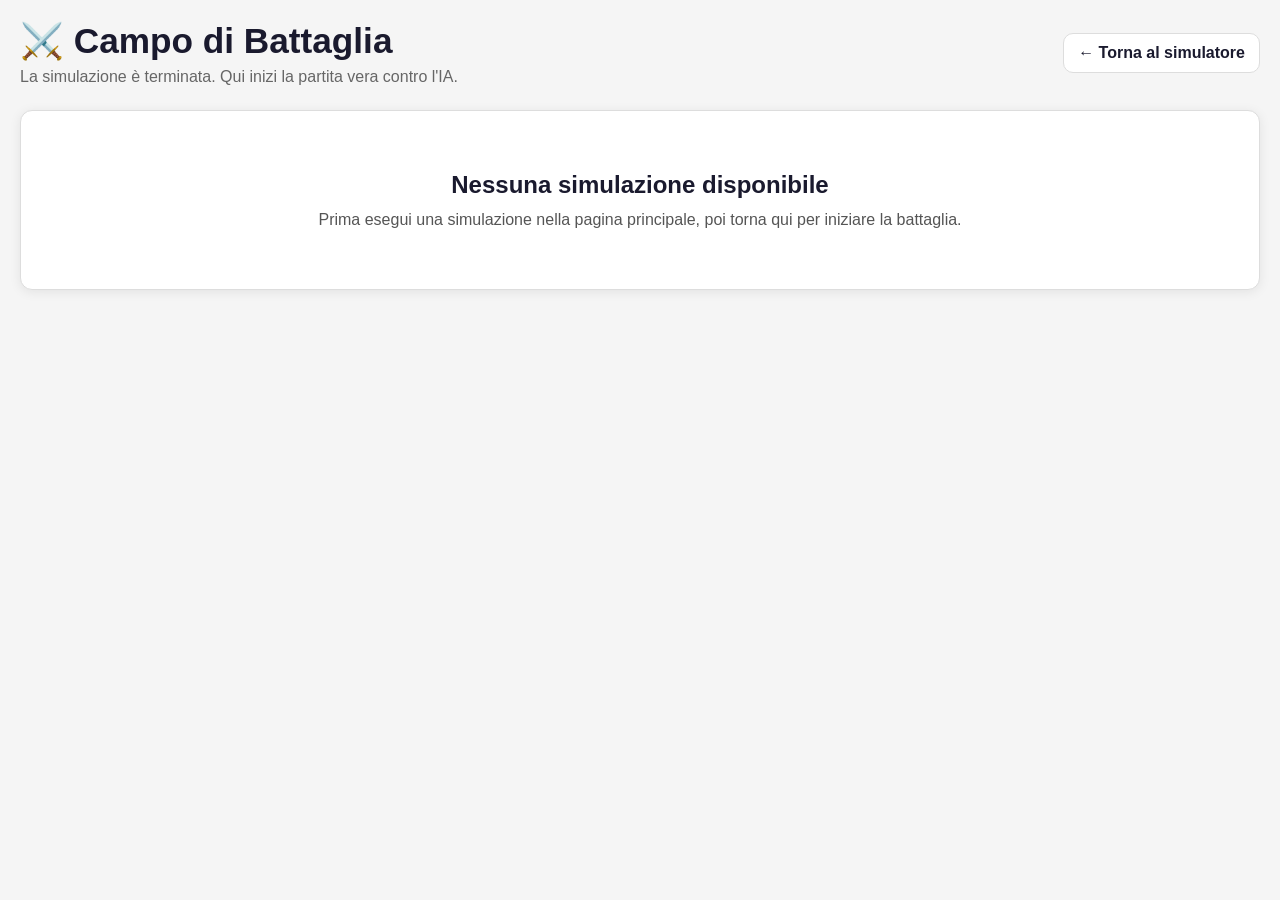
<file: War Advisor/battle.html>
<!DOCTYPE html>
<html lang="it">
<head>
    <meta charset="UTF-8">
    <meta name="viewport" content="width=device-width, initial-scale=1.0">
    <title>War Advisor - Battaglia</title>
    <style>
        :root {
            --primary: #1a1a2e;
            --accent: #e94560;
            --success: #16a34a;
            --bg: #f5f5f5;
            --card-bg: #ffffff;
            --border: #ddd;
        }

        * {
            margin: 0;
            padding: 0;
            box-sizing: border-box;
        }

        body {
            font-family: 'Segoe UI', Tahoma, Geneva, Verdana, sans-serif;
            background: var(--bg);
            color: #333;
            padding: 20px;
        }

        .page {
            max-width: 1400px;
            margin: 0 auto;
        }

        .header {
            display: flex;
            justify-content: space-between;
            align-items: center;
            gap: 16px;
            margin-bottom: 24px;
            flex-wrap: wrap;
        }

        .header h1 {
            color: var(--primary);
            font-size: 2.2em;
        }

        .header p {
            color: #666;
            margin-top: 6px;
        }

        .ghost-link {
            display: inline-block;
            text-decoration: none;
            color: var(--primary);
            font-weight: 700;
            border: 1px solid var(--border);
            border-radius: 10px;
            padding: 10px 14px;
            background: #fff;
        }

        .panel {
            background: var(--card-bg);
            padding: 20px;
            border-radius: 12px;
            box-shadow: 0 2px 12px rgba(0,0,0,0.08);
            border: 1px solid var(--border);
        }

        .battle-toolbar {
            display: flex;
            justify-content: space-between;
            align-items: center;
            gap: 12px;
            margin-bottom: 18px;
            flex-wrap: wrap;
        }

        .battle-status {
            flex: 1;
            min-width: 260px;
            padding: 12px 14px;
            border-radius: 10px;
            background: #f7f8fb;
            border: 1px solid var(--border);
            font-size: 0.95em;
        }

        .status-line {
            display: flex;
            align-items: center;
            gap: 8px;
            flex-wrap: wrap;
        }

        .status-pill {
            display: inline-block;
            padding: 4px 8px;
            border-radius: 999px;
            background: #1a1a2e;
            color: #fff;
            font-weight: 700;
            font-size: 0.78em;
        }

        .status-muted {
            color: #4b5563;
            font-size: 0.86em;
            margin-top: 6px;
        }

        .action-row {
            display: flex;
            gap: 8px;
            flex-wrap: wrap;
            margin-top: 10px;
        }

        .action-btn {
            border: 1px solid var(--border);
            background: #fff;
            color: #1f2937;
            padding: 8px 10px;
            border-radius: 8px;
            font-weight: 700;
            font-size: 0.82em;
            cursor: pointer;
        }

        .action-btn.active {
            background: #1a1a2e;
            color: #fff;
            border-color: #1a1a2e;
        }

        .battle-layout {
            display: grid;
            grid-template-columns: 1.3fr 0.9fr;
            gap: 20px;
        }

        .map-board {
            display: grid;
            gap: 4px;
            background: #fafafa;
            padding: 12px;
            border-radius: 12px;
            border: 1px solid var(--border);
            overflow-x: auto;
        }

        .map-cell {
            min-width: 42px;
            min-height: 42px;
            border: 1px solid rgba(0,0,0,0.08);
            border-radius: 8px;
            font-size: 0.72em;
            font-weight: 700;
            color: #1a1a2e;
            cursor: pointer;
            transition: transform 0.15s, box-shadow 0.15s;
            padding: 2px;
            background: #fff;
        }

        .map-cell:hover {
            transform: translateY(-1px);
            box-shadow: 0 3px 8px rgba(0,0,0,0.12);
        }

        .map-cell:disabled {
            cursor: default;
            opacity: 0.95;
        }

        .terrain-pianura { background: #e9dfc8; }
        .terrain-foresta { background: #c9e4b5; }
        .terrain-montagna { background: #d7d9dd; }
        .terrain-fiume { background: #b8daf7; }
        .terrain-palude { background: #bfd2a8; }

        .cell-player {
            background: #86efac;
            border-color: #111827;
            color: #14532d;
            box-shadow: inset 0 0 0 1px rgba(0, 0, 0, 0.28);
        }

        .cell-ai {
            background: #fca5a5;
            border-color: #111827;
            color: #7f1d1d;
            box-shadow: inset 0 0 0 1px rgba(0, 0, 0, 0.28);
        }

        .cell-player-army {
            outline: 3px solid #15803d;
            outline-offset: -3px;
            box-shadow: 0 0 0 2px rgba(22, 163, 74, 0.35), inset 0 0 0 2px rgba(255,255,255,0.5);
            font-weight: 800;
        }

        .cell-ai-army {
            outline: 3px solid #b91c1c;
            outline-offset: -3px;
            box-shadow: 0 0 0 2px rgba(220, 38, 38, 0.35), inset 0 0 0 2px rgba(255,255,255,0.45);
            font-weight: 800;
        }

        .cell-strategic::after {
            content: '★';
            display: block;
            font-size: 0.9em;
            line-height: 1;
        }

        .cell-adjacent {
            box-shadow: inset 0 0 0 2px #16a34a;
        }

        .battle-sidebar {
            display: grid;
            gap: 14px;
        }

        .battle-card {
            background: #fff;
            border: 1px solid var(--border);
            border-radius: 12px;
            padding: 14px;
        }

        .battle-card h3 {
            color: var(--primary);
            margin-bottom: 10px;
            font-size: 1.05em;
        }

        .battle-card p {
            margin-bottom: 8px;
            font-size: 0.92em;
            color: #444;
        }

        .economy-box {
            background: #fff8e7;
            border: 1px solid #f3d39a;
            border-radius: 10px;
            padding: 12px;
            color: #7c2d12;
            font-weight: 600;
        }

        .recruit-row {
            display: flex;
            gap: 8px;
            flex-wrap: wrap;
            align-items: center;
        }

        .recruit-row select {
            flex: 1;
            min-width: 180px;
            padding: 10px;
            border-radius: 8px;
            border: 1px solid var(--border);
        }

        .garrison-badge {
            display: inline-block;
            min-width: 22px;
            padding: 2px 6px;
            border-radius: 999px;
            background: #1a1a2e;
            color: #fff;
            font-size: 0.78em;
            margin-left: 6px;
        }

        .battle-log {
            max-height: 320px;
            overflow-y: auto;
            background: #0f172a;
            color: #dbeafe;
            font-family: Consolas, monospace;
            font-size: 0.85em;
            padding: 12px;
            border-radius: 10px;
            white-space: normal;
            line-height: 1.4;
        }

        .split-logs {
            margin-top: 14px;
            display: grid;
            grid-template-columns: 1fr 1fr;
            gap: 12px;
        }

        .log-column {
            background: #fff;
            border: 1px solid var(--border);
            border-radius: 12px;
            padding: 10px;
        }

        .log-title {
            margin-bottom: 8px;
            font-size: 0.92em;
            font-weight: 800;
        }

        .log-title-player {
            color: #16a34a;
        }

        .log-title-ai {
            color: #dc2626;
        }

        .battle-log.battle-log-split {
            max-height: 220px;
            padding: 10px;
        }

        .log-entry {
            margin-bottom: 6px;
            word-break: break-word;
        }

        .log-player {
            color: #22c55e;
            font-weight: 700;
        }

        .log-ai {
            color: #ef4444;
            font-weight: 700;
        }

        .log-system {
            color: #fbbf24;
            font-weight: 700;
        }

        .button-row {
            display: flex;
            gap: 10px;
            flex-wrap: wrap;
            align-items: center;
        }

        .settings-menu {
            position: relative;
        }

        .settings-trigger {
            width: 44px;
            height: 44px;
            display: inline-flex;
            align-items: center;
            justify-content: center;
            border-radius: 12px;
            padding: 0;
        }

        .settings-trigger svg {
            width: 20px;
            height: 20px;
            pointer-events: none;
        }

        .settings-dropdown {
            position: absolute;
            right: 0;
            top: calc(100% + 8px);
            min-width: 220px;
            background: #fff;
            border: 1px solid var(--border);
            border-radius: 10px;
            box-shadow: 0 8px 22px rgba(15, 23, 42, 0.15);
            padding: 6px;
            display: none;
            z-index: 20;
        }

        .settings-menu.open .settings-dropdown {
            display: block;
        }

        .menu-item {
            width: 100%;
            border: none;
            background: transparent;
            text-align: left;
            padding: 10px 12px;
            border-radius: 8px;
            color: #1f2937;
            font-size: 0.9em;
            font-weight: 600;
            cursor: pointer;
        }

        .menu-item:hover {
            background: #f3f4f6;
        }

        .shortcuts-panel {
            margin-bottom: 14px;
            padding: 10px 12px;
            border: 1px dashed #cbd5e1;
            border-radius: 10px;
            background: #f8fafc;
            color: #334155;
            font-size: 0.85em;
            display: none;
        }

        .shortcuts-panel.active {
            display: block;
        }

        button {
            padding: 12px 14px;
            background: var(--accent);
            color: white;
            border: none;
            border-radius: 8px;
            font-weight: 700;
            font-size: 0.95em;
            cursor: pointer;
        }

        button.secondary {
            background: #1a1a2e;
        }

        .empty-state {
            text-align: center;
            padding: 60px 20px;
            color: #555;
        }

        .empty-state h2 {
            color: var(--primary);
            margin-bottom: 12px;
        }

        @media (max-width: 1024px) {
            .battle-layout {
                grid-template-columns: 1fr;
            }

            .split-logs {
                grid-template-columns: 1fr;
            }
        }
    </style>
</head>
<body>
    <div class="page">
        <div class="header">
            <div>
                <h1>⚔️ Campo di Battaglia</h1>
                <p>La simulazione è terminata. Qui inizi la partita vera contro l'IA.</p>
            </div>
            <a class="ghost-link" href="/">← Torna al simulatore</a>
        </div>

        <div class="panel" id="battlePanel" style="display:none;">
            <div class="battle-toolbar">
                <div class="battle-status" id="battleStatus">
                    <div class="status-line">
                        <span class="status-pill" id="battleStatusMode">Azione: Mossa</span>
                        <span class="status-pill" id="battleStatusRound">Partita attiva</span>
                    </div>
                    <div class="status-muted" id="battleStatusHint">Premi H per vedere i comandi rapidi.</div>
                    <div class="action-row">
                        <button class="action-btn" id="actionMoveBtn" type="button" onclick="setAction('move')">Mossa [1]</button>
                        <button class="action-btn" id="actionGarrisonBtn" type="button" onclick="setAction('move_garrison')">Mossa+Presidio [2]</button>
                        <button class="action-btn" id="actionMineBtn" type="button" onclick="setAction('place_mine')">Piazza Miniera [3]</button>
                    </div>
                </div>
                <div class="button-row">
                    <div class="settings-menu" id="settingsMenu">
                        <button
                            class="secondary settings-trigger"
                            type="button"
                            title="Apri menu impostazioni"
                            aria-label="Apri menu impostazioni"
                            onclick="toggleSettingsMenu()"
                        >
                            <svg viewBox="0 0 16 16" fill="currentColor" aria-hidden="true">
                                <path d="M9.605.667a.5.5 0 0 0-.21.56l.08.319a.5.5 0 0 1-.242.55l-.244.141a.5.5 0 0 1-.6-.08l-.24-.24a.5.5 0 0 0-.707 0l-.708.708a.5.5 0 0 0 0 .707l.24.24a.5.5 0 0 1 .08.6l-.141.244a.5.5 0 0 1-.55.242l-.319-.08a.5.5 0 0 0-.56.21l-.5.866a.5.5 0 0 0 .122.646l.262.205a.5.5 0 0 1 .192.52l-.06.275a.5.5 0 0 1-.404.383l-.3.057a.5.5 0 0 0-.4.49v1a.5.5 0 0 0 .4.49l.3.057a.5.5 0 0 1 .404.383l.06.275a.5.5 0 0 1-.192.52l-.262.205a.5.5 0 0 0-.122.646l.5.866a.5.5 0 0 0 .56.21l.319-.08a.5.5 0 0 1 .55.242l.141.244a.5.5 0 0 1-.08.6l-.24.24a.5.5 0 0 0 0 .707l.708.708a.5.5 0 0 0 .707 0l.24-.24a.5.5 0 0 1 .6-.08l.244.141a.5.5 0 0 1 .242.55l-.08.319a.5.5 0 0 0 .21.56l.866.5a.5.5 0 0 0 .646-.122l.205-.262a.5.5 0 0 1 .52-.192l.275.06a.5.5 0 0 1 .383.404l.057.3a.5.5 0 0 0 .49.4h1a.5.5 0 0 0 .49-.4l.057-.3a.5.5 0 0 1 .383-.404l.275-.06a.5.5 0 0 1 .52.192l.205.262a.5.5 0 0 0 .646.122l.866-.5a.5.5 0 0 0 .21-.56l-.08-.319a.5.5 0 0 1 .242-.55l.244-.141a.5.5 0 0 1 .6.08l.24.24a.5.5 0 0 0 .707 0l.708-.708a.5.5 0 0 0 0-.707l-.24-.24a.5.5 0 0 1-.08-.6l.141-.244a.5.5 0 0 1 .55-.242l.319.08a.5.5 0 0 0 .56-.21l.5-.866a.5.5 0 0 0-.122-.646l-.262-.205a.5.5 0 0 1-.192-.52l.06-.275a.5.5 0 0 1 .404-.383l.3-.057a.5.5 0 0 0 .4-.49v-1a.5.5 0 0 0-.4-.49l-.3-.057a.5.5 0 0 1-.404-.383l-.06-.275a.5.5 0 0 1 .192-.52l.262-.205a.5.5 0 0 0 .122-.646l-.5-.866a.5.5 0 0 0-.56-.21l-.319.08a.5.5 0 0 1-.55-.242l-.141-.244a.5.5 0 0 1 .08-.6l.24-.24a.5.5 0 0 0 0-.707l-.708-.708a.5.5 0 0 0-.707 0l-.24.24a.5.5 0 0 1-.6.08l-.244-.141a.5.5 0 0 1-.242-.55l.08-.319a.5.5 0 0 0-.21-.56l-.866-.5zM8 10.5A2.5 2.5 0 1 1 8 5.5a2.5 2.5 0 0 1 0 5z"/>
                            </svg>
                        </button>
                        <div class="settings-dropdown" id="settingsDropdown">
                            <button class="menu-item" type="button" onclick="handleSettingsAction('shortcuts')">Comandi rapidi [H]</button>
                            <button class="menu-item" type="button" onclick="handleSettingsAction('reset')">Reset partita</button>
                            <button class="menu-item" type="button" onclick="handleSettingsAction('restart')">Ricomincia scontro</button>
                        </div>
                    </div>
                </div>
            </div>

            <div class="shortcuts-panel" id="shortcutsPanel">
                1: Modalita Mossa | 2: Presidio immediato | 3: Miniera immediata | Shift+Click: Presidio su mossa | Alt+Click: Miniera sulla cella | Frecce: Muovi | Shift+Frecce: Presidio su mossa | R: Recluta
            </div>

            <div class="battle-layout">
                <div>
                    <div id="mapBoard" class="map-board"></div>

                    <div class="split-logs">
                        <div class="log-column">
                            <div class="log-title log-title-player">Log PLAYER</div>
                            <div id="battleLogPlayer" class="battle-log battle-log-split">
                                <div class="log-entry">Nessuna azione.</div>
                            </div>
                        </div>
                        <div class="log-column">
                            <div class="log-title log-title-ai">Log IA</div>
                            <div id="battleLogAi" class="battle-log battle-log-split">
                                <div class="log-entry">Nessuna azione.</div>
                            </div>
                        </div>
                    </div>
                </div>

                <div class="battle-sidebar">
                    <div class="battle-card">
                        <h3>Economia e Presidi</h3>
                        <p id="playerMinesInfo">PLAYER miniere: ---</p>
                        <p id="playerReserveInfo">PLAYER guarnigioni: ---</p>
                        <div class="economy-box" id="playerGruxInfo">PLAYER grux: ---</div>
                        <p id="aiMinesInfo" style="margin-top:10px;">IA miniere: ---</p>
                        <p id="aiReserveInfo">IA guarnigioni: ---</p>
                        <div class="economy-box" id="aiGruxInfo">IA grux: ---</div>
                    </div>

                    <div class="battle-card">
                        <h3>Reclutamento</h3>
                        <div class="recruit-row">
                            <select id="recruitSelect"></select>
                            <button type="button" onclick="recruitSelectedUnit()">Compra Unità</button>
                        </div>
                    </div>

                </div>
            </div>
        </div>

        <div class="panel empty-state" id="emptyState" style="display:none;">
            <h2>Nessuna simulazione disponibile</h2>
            <p>Prima esegui una simulazione nella pagina principale, poi torna qui per iniziare la battaglia.</p>
        </div>
    </div>

    <script>
        let currentBattleState = null;
        let transientLogLines = [];
        let recruitableUnits = [];
        let currentAction = 'move';

        window.addEventListener('DOMContentLoaded', initBattlePage);

        async function initBattlePage() {
            setAction('move');
            document.addEventListener('keydown', handleKeyboardShortcuts);
            document.addEventListener('click', handleOutsideMenuClick);

            const setupRaw = sessionStorage.getItem('warAdvisorBattleSetup');
            if (!setupRaw) {
                showEmptyState();
                return;
            }

            try {
                await loadRecruitableUnits();
                await startBattleFromStoredSetup(JSON.parse(setupRaw));
            } catch (error) {
                document.getElementById('battleStatusHint').textContent = `Errore: ${error.message}`;
                document.getElementById('battlePanel').style.display = 'block';
            }
        }

        async function loadRecruitableUnits() {
            const response = await fetch('http://127.0.0.1:8000/config');
            const data = await response.json();
            recruitableUnits = data.units || [];
            const select = document.getElementById('recruitSelect');
            select.innerHTML = recruitableUnits
                .map(unit => `<option value="${unit.id}">${unit.name} • ${unit.cost_grux} grux</option>`)
                .join('');
        }

        async function startBattleFromStoredSetup(setup) {
            await fetch('http://127.0.0.1:8000/game/reset', { method: 'DELETE' });

            const response = await fetch('http://127.0.0.1:8000/game/confirm', {
                method: 'POST',
                headers: { 'Content-Type': 'application/json' },
                body: JSON.stringify(setup)
            });

            if (!response.ok) {
                const err = await response.json();
                throw new Error(err.detail || 'Errore nell\'avvio della partita');
            }

            transientLogLines = [];
            const sessionData = await response.json();
            if (sessionData.message) {
                transientLogLines.push(sessionData.message);
            }
            renderBattleState(sessionData);
            document.getElementById('battlePanel').style.display = 'block';
            document.getElementById('emptyState').style.display = 'none';
        }

        function renderBattleState(sessionData) {
            currentBattleState = sessionData;

            document.getElementById('battleStatusMode').textContent = `Azione: ${actionLabel(currentAction)}`;
            if (sessionData.state === 'game_over') {
                document.getElementById('battleStatusRound').textContent = `Fine partita: ${sessionData.winner}`;
                document.getElementById('battleStatusHint').textContent = 'Il registro mostra il riepilogo completo della battaglia.';
            } else {
                document.getElementById('battleStatusRound').textContent = `Turno ${sessionData.map.turn}`;
                if (currentAction === 'move_garrison' && sessionData.player.available_garrisons <= 0) {
                    document.getElementById('battleStatusHint').textContent = 'Nessun presidio disponibile: recluta unità o cambia azione.';
                } else if (currentAction === 'place_mine' && sessionData.player.available_mine_slots <= 0) {
                    document.getElementById('battleStatusHint').textContent = 'Nessuno slot miniera: conquista più territorio per costruirne altre.';
                } else {
                    document.getElementById('battleStatusHint').textContent = 'Usa i pulsanti azione o premi H per i comandi rapidi.';
                }
            }

            document.getElementById('playerReserveInfo').textContent = `PLAYER guarnigioni disponibili: ${sessionData.player.available_garrisons}`;
            document.getElementById('playerMinesInfo').textContent = `Miniere: ${sessionData.map.stats.player_mines} | Slot liberi: ${sessionData.player.available_mine_slots}`;
            document.getElementById('playerGruxInfo').textContent = `PLAYER grux: ${sessionData.player.grux_balance} | Costo esercito: ${sessionData.player.army_cost}`;
            document.getElementById('aiReserveInfo').textContent = `IA guarnigioni disponibili: ${sessionData.ai.available_garrisons}`;
            document.getElementById('aiMinesInfo').textContent = `Miniere: ${sessionData.map.stats.ai_mines} | Slot liberi: ${sessionData.ai.available_mine_slots}`;
            document.getElementById('aiGruxInfo').textContent = `IA grux: ${sessionData.ai.grux_balance} | Costo esercito: ${sessionData.ai.army_cost}`;

            renderMapBoard(sessionData.map);

            const logLines = [...(sessionData.battle_log || []), ...transientLogLines];
            renderLog(logLines);
        }

        function escapeHtml(text) {
            return text
                .replace(/&/g, '&amp;')
                .replace(/</g, '&lt;')
                .replace(/>/g, '&gt;')
                .replace(/"/g, '&quot;')
                .replace(/'/g, '&#039;');
        }

        function renderLog(lines) {
            const playerContainer = document.getElementById('battleLogPlayer');
            const aiContainer = document.getElementById('battleLogAi');
            if (!lines || lines.length === 0) {
                playerContainer.innerHTML = '<div class="log-entry">Nessuna azione.</div>';
                aiContainer.innerHTML = '<div class="log-entry">Nessuna azione.</div>';
                return;
            }

            const playerLines = [];
            const aiLines = [];

            for (const line of lines) {
                const hasPlayer = /\bPLAYER\b|\bplayer\b/.test(line);
                const hasAi = /\bIA\b|\bAI\b|\bai\b/.test(line);

                if (hasPlayer) playerLines.push(line);
                if (hasAi) aiLines.push(line);

                if (!hasPlayer && !hasAi) {
                    playerLines.push(line);
                    aiLines.push(line);
                }
            }

            const formatLine = (line) => {
                let safe = escapeHtml(line);
                safe = safe.replace(/\bPLAYER\b|\bplayer\b/g, '<span class="log-player">PLAYER</span>');
                safe = safe.replace(/\bIA\b|\bAI\b|\bai\b/g, '<span class="log-ai">IA</span>');
                safe = safe.replace(/\b(Turno|Assalto|Battaglia|Presidio|Scontro|Ritirata|conquista)\b/g, '<span class="log-system">$1</span>');
                return `<div class="log-entry">${safe}</div>`;
            };

            playerContainer.innerHTML = playerLines.length > 0
                ? playerLines.map(formatLine).join('')
                : '<div class="log-entry">Nessuna azione PLAYER.</div>';

            aiContainer.innerHTML = aiLines.length > 0
                ? aiLines.map(formatLine).join('')
                : '<div class="log-entry">Nessuna azione IA.</div>';

            playerContainer.scrollTop = playerContainer.scrollHeight;
            aiContainer.scrollTop = aiContainer.scrollHeight;
        }

        function renderMapBoard(mapData) {
            const board = document.getElementById('mapBoard');
            board.innerHTML = '';
            board.style.gridTemplateColumns = `repeat(${mapData.cols}, minmax(42px, 1fr))`;

            const playerPos = mapData.positions.player || null;
            const adjacentMoves = getAdjacentMoves(playerPos, mapData.rows, mapData.cols);

            mapData.grid.forEach((row, rowIndex) => {
                row.forEach((cell, colIndex) => {
                    const button = document.createElement('button');
                    button.className = `map-cell ${terrainClass(cell.terrain)}`;
                    button.type = 'button';
                    button.title = `${cell.terrain} (${rowIndex}, ${colIndex})`;

                    if (cell.is_strategic) button.classList.add('cell-strategic');
                    if (cell.occupation === 'player') button.classList.add('cell-player');
                    if (cell.occupation === 'ai') button.classList.add('cell-ai');

                    if (mapData.positions.player && mapData.positions.player[0] === rowIndex && mapData.positions.player[1] === colIndex) {
                        button.classList.add('cell-player-army');
                    }
                    if (mapData.positions.ai && mapData.positions.ai[0] === rowIndex && mapData.positions.ai[1] === colIndex) {
                        button.classList.add('cell-ai-army');
                    }

                    const isAdjacent = adjacentMoves.some(move => move[0] === rowIndex && move[1] === colIndex);
                    const canMine = canPlaceMineOnCell(cell);
                    const mineMode = currentAction === 'place_mine';

                    if (currentBattleState && currentBattleState.state !== 'game_over') {
                        if (isAdjacent || (mineMode && cell.occupation === 'player' && !cell.is_castle && !cell.is_mine && cell.terrain !== 'Fiume')) {
                            button.classList.add('cell-adjacent');
                        }
                        button.onclick = (event) => handleCellAction(event, rowIndex, colIndex, isAdjacent, canMine);
                    } else {
                        button.disabled = true;
                    }

                    button.innerHTML = buildCellLabel(cell, rowIndex, colIndex, mapData);

                    board.appendChild(button);
                });
            });
        }

        function buildCellLabel(cell, rowIndex, colIndex, mapData) {
            const isPlayerArmy = mapData.positions.player && mapData.positions.player[0] === rowIndex && mapData.positions.player[1] === colIndex;
            const isAiArmy = mapData.positions.ai && mapData.positions.ai[0] === rowIndex && mapData.positions.ai[1] === colIndex;

            if (isPlayerArmy) return cell.is_mine ? 'YOU⛏' : 'YOU';
            if (isAiArmy) return cell.is_mine ? 'IA⛏' : 'IA';

            let label = cell.is_castle ? '🏰' : terrainAbbrev(cell.terrain);
            if (cell.is_mine) {
                label = '⛏' + label;
            }
            if (cell.garrison_strength > 0) {
                label += `<span class="garrison-badge">${cell.garrison_strength}</span>`;
            }
            return label;
        }

        function canPlaceMineOnCell(cell) {
            return currentBattleState
                && cell.occupation === 'player'
                && !cell.is_castle
                && !cell.is_mine
                && cell.terrain !== 'Fiume'
                && currentBattleState.player.available_mine_slots > 0;
        }

        function setAction(action) {
            currentAction = action;
            document.getElementById('actionMoveBtn').classList.toggle('active', action === 'move');
            document.getElementById('actionGarrisonBtn').classList.toggle('active', action === 'move_garrison');
            document.getElementById('actionMineBtn').classList.toggle('active', action === 'place_mine');

            if (currentBattleState) {
                renderBattleState(currentBattleState);
            }
        }

        function actionLabel(action) {
            if (action === 'move_garrison') return 'Mossa + Presidio';
            if (action === 'place_mine') return 'Piazza Miniera';
            return 'Mossa';
        }

        function resetActionToDefault() {
            if (currentAction !== 'move') {
                setAction('move');
            }
        }

        function toggleShortcuts(forceState = null) {
            const panel = document.getElementById('shortcutsPanel');
            const shouldOpen = forceState === null ? !panel.classList.contains('active') : forceState;
            panel.classList.toggle('active', shouldOpen);
        }

        function toggleSettingsMenu(forceState = null) {
            const menu = document.getElementById('settingsMenu');
            const shouldOpen = forceState === null ? !menu.classList.contains('open') : forceState;
            menu.classList.toggle('open', shouldOpen);
        }

        function handleOutsideMenuClick(event) {
            const menu = document.getElementById('settingsMenu');
            if (menu && !menu.contains(event.target)) {
                toggleSettingsMenu(false);
            }
        }

        async function handleSettingsAction(action) {
            toggleSettingsMenu(false);
            if (action === 'shortcuts') {
                toggleShortcuts();
                return;
            }
            if (action === 'reset') {
                await resetBattleSession();
                return;
            }
            if (action === 'restart') {
                await restartFromStoredSetup();
            }
        }

        function handleCellAction(event, row, col, isAdjacent, canMine) {
            const targetCell = currentBattleState?.map?.grid?.[row]?.[col];

            if (!currentBattleState || currentBattleState.state === 'game_over') {
                document.getElementById('battleStatusHint').textContent = 'Partita terminata: nessuna azione disponibile.';
                return;
            }

            if (event.altKey && canMine) {
                placeMine(row, col);
                return;
            }

            if (event.shiftKey && isAdjacent) {
                movePlayer(row, col, true);
                return;
            }

            if (currentAction === 'place_mine') {
                if (targetCell && targetCell.occupation === 'player') {
                    placeMine(row, col);
                } else {
                    if (!currentBattleState || !targetCell) {
                        document.getElementById('battleStatusHint').textContent = 'Stato partita non disponibile: aggiorna la sessione.';
                    } else if (targetCell.occupation !== 'player') {
                        document.getElementById('battleStatusHint').textContent = 'Miniera non valida: puoi costruire solo su celle PLAYER.';
                    } else {
                        document.getElementById('battleStatusHint').textContent = 'Miniera non valida su questa cella.';
                    }
                }
                return;
            }

            if (isAdjacent) {
                movePlayer(row, col, currentAction === 'move_garrison');
            } else if (currentAction === 'move_garrison') {
                if (currentBattleState && currentBattleState.player.available_garrisons <= 0) {
                    document.getElementById('battleStatusHint').textContent = 'Presidio non disponibile: nessuna guarnigione residua.';
                } else {
                    document.getElementById('battleStatusHint').textContent = 'Presidio valido solo su celle adiacenti alla tua armata.';
                }
            } else {
                document.getElementById('battleStatusHint').textContent = 'Mossa valida solo su celle adiacenti alla tua armata.';
            }
        }

        function handleKeyboardShortcuts(event) {
            const activeTag = document.activeElement ? document.activeElement.tagName : '';
            const typing = activeTag === 'INPUT' || activeTag === 'TEXTAREA';
            if (typing) return;

            if (event.key === '1') {
                event.preventDefault();
                setAction('move');
                return;
            }

            if (event.key === 'Escape') {
                toggleSettingsMenu(false);
            }

            if (event.key === '2') {
                event.preventDefault();
                placeGarrisonHere();
                return;
            }
            if (event.key === '3') {
                event.preventDefault();
                autoPlaceMine();
                return;
            }
            if (event.key.toLowerCase() === 'r') {
                event.preventDefault();
                recruitSelectedUnit();
                return;
            }

            if (event.key.toLowerCase() === 'h') {
                event.preventDefault();
                toggleShortcuts();
                return;
            }

            const moveByKey = {
                ArrowUp: [-1, 0],
                ArrowDown: [1, 0],
                ArrowLeft: [0, -1],
                ArrowRight: [0, 1],
            };

            if (moveByKey[event.key]) {
                event.preventDefault();
                const [dr, dc] = moveByKey[event.key];
                moveByDelta(dr, dc, event.shiftKey);
            }
        }

        function moveByDelta(dr, dc, leaveGarrison) {
            if (!currentBattleState || !currentBattleState.map || !currentBattleState.map.positions.player) {
                return;
            }
            const [row, col] = currentBattleState.map.positions.player;
            const toRow = row + dr;
            const toCol = col + dc;
            if (toRow < 0 || toRow >= currentBattleState.map.rows || toCol < 0 || toCol >= currentBattleState.map.cols) {
                return;
            }
            movePlayer(toRow, toCol, leaveGarrison);
        }

        function getAdjacentMoves(playerPos, rows, cols) {
            if (!playerPos) return [];
            const [row, col] = playerPos;
            return [
                [row - 1, col],
                [row + 1, col],
                [row, col - 1],
                [row, col + 1]
            ].filter(([r, c]) => r >= 0 && r < rows && c >= 0 && c < cols);
        }

        function terrainClass(terrain) {
            return `terrain-${terrain.toLowerCase()}`
                .normalize('NFD')
                .replace(/[\u0300-\u036f]/g, '')
                .replace(/\s+/g, '-');
        }

        function terrainAbbrev(terrain) {
            const mapping = {
                'Pianura': 'PIA',
                'Foresta': 'FOR',
                'Montagna': 'MON',
                'Fiume': 'FIU',
                'Palude': 'PAL'
            };
            return mapping[terrain] || terrain.slice(0, 3).toUpperCase();
        }

        async function movePlayer(row, col, leaveGarrisonOverride = null) {
            try {
                const leaveGarrison = (leaveGarrisonOverride !== null)
                    ? leaveGarrisonOverride
                    : (currentAction === 'move_garrison');
                const response = await fetch('http://127.0.0.1:8000/game/move', {
                    method: 'POST',
                    headers: { 'Content-Type': 'application/json' },
                    body: JSON.stringify({
                        to_row: row,
                        to_col: col,
                        leave_garrison: leaveGarrison
                    })
                });

                if (!response.ok) {
                    const err = await response.json();
                    throw new Error(err.detail || 'Errore durante la mossa');
                }

                await response.json();
                transientLogLines = [];

                const stateResponse = await fetch('http://127.0.0.1:8000/game/state');
                const stateData = await stateResponse.json();
                renderBattleState(stateData);
                resetActionToDefault();
            } catch (error) {
                document.getElementById('battleStatusHint').textContent = `Errore: ${error.message}`;
                transientLogLines = [`Errore PLAYER mossa: ${error.message}`];
                renderBattleState(currentBattleState);
            }
        }

        async function placeMine(row, col) {
            try {
                const response = await fetch('http://127.0.0.1:8000/game/place-mine', {
                    method: 'POST',
                    headers: { 'Content-Type': 'application/json' },
                    body: JSON.stringify({ row: row, col: col })
                });

                if (!response.ok) {
                    const err = await response.json();
                    throw new Error(err.detail || 'Errore nel piazzare la miniera');
                }

                await response.json();
                transientLogLines = [];
                const stateResponse = await fetch('http://127.0.0.1:8000/game/state');
                const stateData = await stateResponse.json();
                renderBattleState(stateData);
                resetActionToDefault();
            } catch (error) {
                document.getElementById('battleStatusHint').textContent = `Errore: ${error.message}`;
                transientLogLines = [`Errore PLAYER miniera: ${error.message}`];
                renderBattleState(currentBattleState);
            }
        }

        async function placeGarrisonHere() {
            try {
                const response = await fetch('http://127.0.0.1:8000/game/place-garrison-here', {
                    method: 'POST',
                    headers: { 'Content-Type': 'application/json' }
                });

                if (!response.ok) {
                    const err = await response.json();
                    throw new Error(err.detail || 'Errore nel piazzare il presidio');
                }

                await response.json();
                transientLogLines = [];
                const stateResponse = await fetch('http://127.0.0.1:8000/game/state');
                const stateData = await stateResponse.json();
                renderBattleState(stateData);
                setAction('move');
            } catch (error) {
                document.getElementById('battleStatusHint').textContent = `Errore: ${error.message}`;
                transientLogLines = [`Errore PLAYER presidio: ${error.message}`];
                renderBattleState(currentBattleState);
            }
        }

        function findAutoMineTarget() {
            if (!currentBattleState || !currentBattleState.map || !currentBattleState.map.positions.player) {
                return null;
            }

            const mapData = currentBattleState.map;
            const [pr, pc] = mapData.positions.player;
            const candidates = [];

            candidates.push([pr, pc]);
            for (const [r, c] of getAdjacentMoves([pr, pc], mapData.rows, mapData.cols)) {
                candidates.push([r, c]);
            }

            for (let r = 0; r < mapData.rows; r += 1) {
                for (let c = 0; c < mapData.cols; c += 1) {
                    candidates.push([r, c]);
                }
            }

            for (const [r, c] of candidates) {
                const cell = mapData.grid[r][c];
                if (
                    cell.occupation === 'player'
                    && !cell.is_castle
                    && !cell.is_mine
                    && cell.terrain !== 'Fiume'
                ) {
                    return [r, c];
                }
            }

            return null;
        }

        function autoPlaceMine() {
            if (!currentBattleState) {
                document.getElementById('battleStatusHint').textContent = 'Partita non disponibile.';
                return;
            }

            const target = findAutoMineTarget();
            if (!target) {
                document.getElementById('battleStatusHint').textContent = 'Nessuna cella valida per piazzare una miniera.';
                transientLogLines = ['Errore PLAYER miniera: nessuna cella valida trovata'];
                renderBattleState(currentBattleState);
                return;
            }

            placeMine(target[0], target[1]);
        }

        async function recruitSelectedUnit() {
            try {
                const unitId = document.getElementById('recruitSelect').value;
                const response = await fetch('http://127.0.0.1:8000/game/recruit', {
                    method: 'POST',
                    headers: { 'Content-Type': 'application/json' },
                    body: JSON.stringify({ unit_id: unitId })
                });

                if (!response.ok) {
                    const err = await response.json();
                    throw new Error(err.detail || 'Errore nel reclutamento');
                }

                const result = await response.json();
                transientLogLines = [];
                renderBattleState(result.session);
            } catch (error) {
                document.getElementById('battleStatusHint').textContent = `Errore: ${error.message}`;
            }
        }

        async function resetBattleSession() {
            await fetch('http://127.0.0.1:8000/game/reset', { method: 'DELETE' });
            transientLogLines = [];
            currentBattleState = null;
            showEmptyState('Partita resettata. Torna al simulatore o ricomincia dallo stesso setup.');
        }

        async function restartFromStoredSetup() {
            const setupRaw = sessionStorage.getItem('warAdvisorBattleSetup');
            if (!setupRaw) {
                showEmptyState();
                return;
            }
            await startBattleFromStoredSetup(JSON.parse(setupRaw));
        }

        function showEmptyState(message = null) {
            document.getElementById('battlePanel').style.display = 'none';
            document.getElementById('emptyState').style.display = 'block';
            if (message) {
                document.querySelector('#emptyState p').textContent = message;
            }
        }
    </script>
</body>
</html>
</file>
